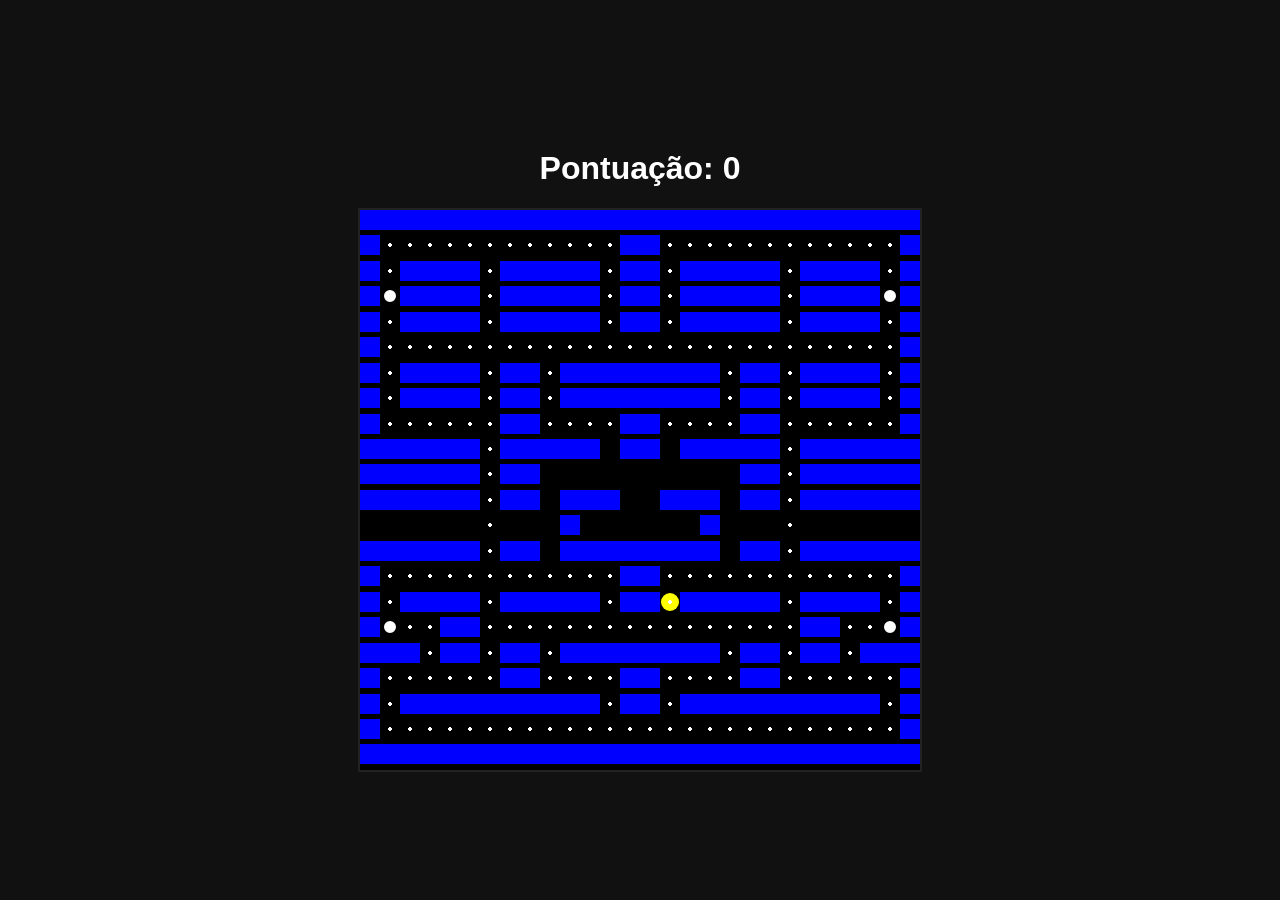
<file: index.html>
<!DOCTYPE html>
<html lang="pt-br">
<head>
    <meta charset="UTF-8">
    <title>Pac-Man Dev</title>
    <style>
        /* CSS INTEGRADO PARA NÃO TER ERRO */
        body {
            background-color: #111;
            display: flex;
            flex-direction: column;
            align-items: center;
            justify-content: center;
            height: 100vh;
            margin: 0;
            color: white;
            font-family: sans-serif;
        }

        .grid {
            display: flex;
            flex-wrap: wrap;
            width: 560px; /* 28 colunas * 20px */
            height: 560px;
            border: 2px solid #222;
            background-color: black;
        }

        /* Cada quadradinho do mapa */
        .grid div {
            width: 20px;
            height: 20px;
        }

        .wall { background-color: blue; }
        
        .pac-dot { 
            background-image: radial-gradient(white 2px, transparent 2px);
        }

        .pac-man { 
            background-color: yellow; 
            border-radius: 50%;
            /* Pequena animação para parecer que está olhando para o lado */
            transform: scale(0.9);
        }

        .power-pellet {
            background-color: white;
            border-radius: 50%;
            border: 4px solid black;
            box-sizing: border-box;
            animation: blink 0.5s infinite;
        }

        @keyframes blink {
            50% { opacity: 0; }
        }
    </style>
</head>
<body>

    <h1>Pontuação: <span id="score">0</span></h1>
    <div class="grid"></div>

    <script>
        // JAVASCRIPT INTEGRADO
        document.addEventListener('DOMContentLoaded', () => {
            const grid = document.querySelector('.grid');
            const scoreDisplay = document.getElementById('score');
            const width = 28; 
            let score = 0;

            // Mapa 28x28 (1 = Parede, 0 = Ponto, 4 = Vazio, 3 = Power)
            const layout = [
                1,1,1,1,1,1,1,1,1,1,1,1,1,1,1,1,1,1,1,1,1,1,1,1,1,1,1,1,
                1,0,0,0,0,0,0,0,0,0,0,0,0,1,1,0,0,0,0,0,0,0,0,0,0,0,0,1,
                1,0,1,1,1,1,0,1,1,1,1,1,0,1,1,0,1,1,1,1,1,0,1,1,1,1,0,1,
                1,3,1,1,1,1,0,1,1,1,1,1,0,1,1,0,1,1,1,1,1,0,1,1,1,1,3,1,
                1,0,1,1,1,1,0,1,1,1,1,1,0,1,1,0,1,1,1,1,1,0,1,1,1,1,0,1,
                1,0,0,0,0,0,0,0,0,0,0,0,0,0,0,0,0,0,0,0,0,0,0,0,0,0,0,1,
                1,0,1,1,1,1,0,1,1,0,1,1,1,1,1,1,1,1,0,1,1,0,1,1,1,1,0,1,
                1,0,1,1,1,1,0,1,1,0,1,1,1,1,1,1,1,1,0,1,1,0,1,1,1,1,0,1,
                1,0,0,0,0,0,0,1,1,0,0,0,0,1,1,0,0,0,0,1,1,0,0,0,0,0,0,1,
                1,1,1,1,1,1,0,1,1,1,1,1,4,1,1,4,1,1,1,1,1,0,1,1,1,1,1,1,
                1,1,1,1,1,1,0,1,1,4,4,4,4,4,4,4,4,4,4,1,1,0,1,1,1,1,1,1,
                1,1,1,1,1,1,0,1,1,4,1,1,1,4,4,1,1,1,4,1,1,0,1,1,1,1,1,1,
                4,4,4,4,4,4,0,4,4,4,1,4,4,4,4,4,4,1,4,4,4,0,4,4,4,4,4,4,
                1,1,1,1,1,1,0,1,1,4,1,1,1,1,1,1,1,1,4,1,1,0,1,1,1,1,1,1,
                1,0,0,0,0,0,0,0,0,0,0,0,0,1,1,0,0,0,0,0,0,0,0,0,0,0,0,1,
                1,0,1,1,1,1,0,1,1,1,1,1,0,1,1,0,1,1,1,1,1,0,1,1,1,1,0,1,
                1,3,0,0,1,1,0,0,0,0,0,0,0,0,0,0,0,0,0,0,0,0,1,1,0,0,3,1,
                1,1,1,0,1,1,0,1,1,0,1,1,1,1,1,1,1,1,0,1,1,0,1,1,0,1,1,1,
                1,0,0,0,0,0,0,1,1,0,0,0,0,1,1,0,0,0,0,1,1,0,0,0,0,0,0,1,
                1,0,1,1,1,1,1,1,1,1,1,1,0,1,1,0,1,1,1,1,1,1,1,1,1,1,0,1,
                1,0,0,0,0,0,0,0,0,0,0,0,0,0,0,0,0,0,0,0,0,0,0,0,0,0,0,1,
                1,1,1,1,1,1,1,1,1,1,1,1,1,1,1,1,1,1,1,1,1,1,1,1,1,1,1,1
            ];

            const squares = [];

            function createBoard() {
                for (let i = 0; i < layout.length; i++) {
                    const square = document.createElement('div');
                    grid.appendChild(square);
                    squares.push(square);

                    if (layout[i] === 1) squares[i].classList.add('wall');
                    else if (layout[i] === 0) squares[i].classList.add('pac-dot');
                    else if (layout[i] === 3) squares[i].classList.add('power-pellet');
                }
            }
            createBoard();

            let pacmanCurrentIndex = 435; // Posição segura no mapa
            squares[pacmanCurrentIndex].classList.add('pac-man');

            function movePacman(e) {
                squares[pacmanCurrentIndex].classList.remove('pac-man');
                switch(e.key) {
                    case 'ArrowLeft':
                        if(pacmanCurrentIndex % width !== 0 && !squares[pacmanCurrentIndex -1].classList.contains('wall')) pacmanCurrentIndex -= 1;
                        break;
                    case 'ArrowUp':
                        if(pacmanCurrentIndex - width >= 0 && !squares[pacmanCurrentIndex -width].classList.contains('wall')) pacmanCurrentIndex -= width;
                        break;
                    case 'ArrowRight':
                        if(pacmanCurrentIndex % width < width -1 && !squares[pacmanCurrentIndex +1].classList.contains('wall')) pacmanCurrentIndex += 1;
                        break;
                    case 'ArrowDown':
                        if(pacmanCurrentIndex + width < width * width && !squares[pacmanCurrentIndex +width].classList.contains('wall')) pacmanCurrentIndex += width;
                        break;
                }
                squares[pacmanCurrentIndex].classList.add('pac-man');
                eatDot();
            }

            function eatDot() {
                if (squares[pacmanCurrentIndex].classList.contains('pac-dot')) {
                    score++;
                    scoreDisplay.innerHTML = score;
                    squares[pacmanCurrentIndex].classList.remove('pac-dot');
                }
            }

            document.addEventListener('keydown', movePacman);
        });
    </script>
</body>
</html>
</file>
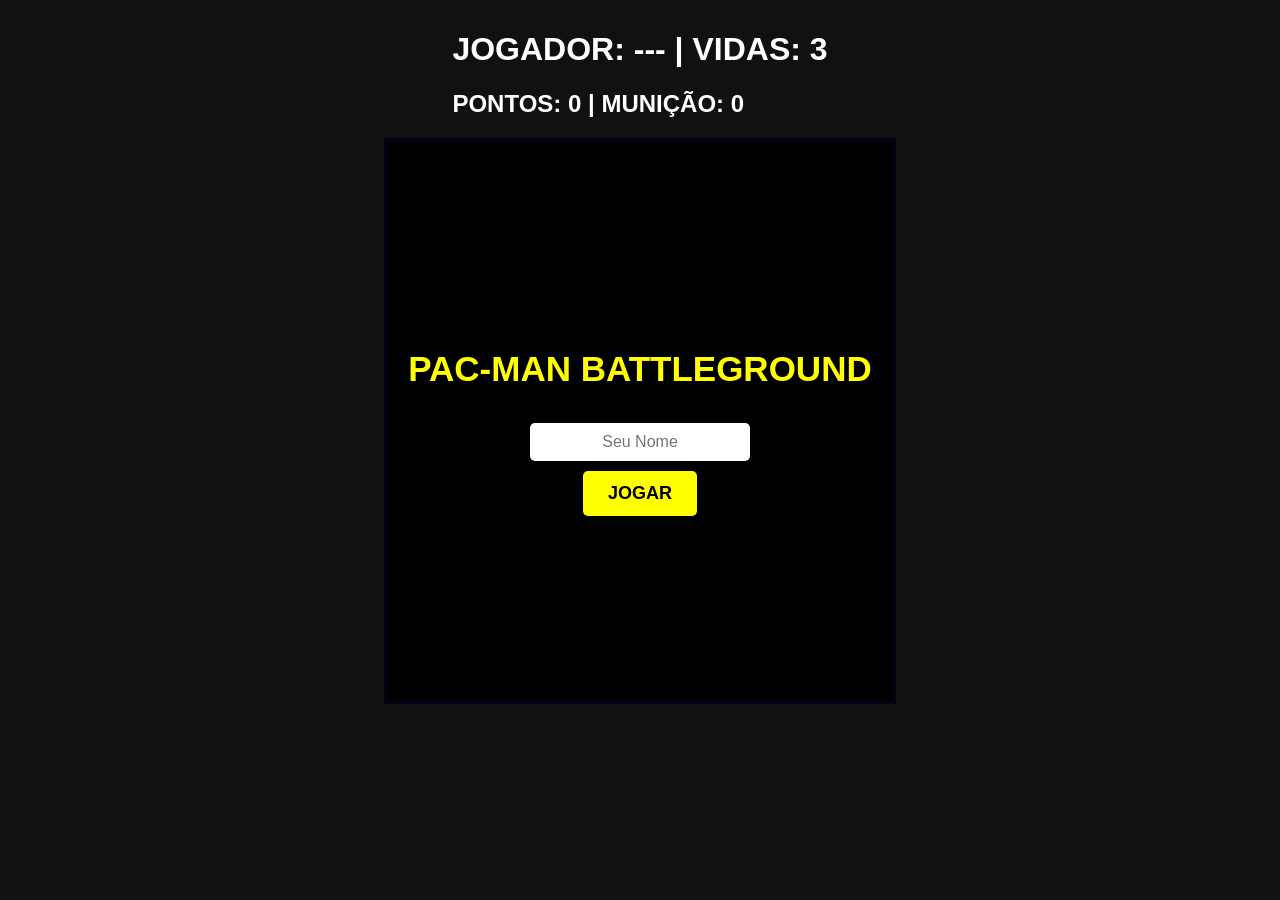
<file: pacman.html>
<!DOCTYPE html>

<html lang="pt-br">

<head>

    <meta charset="UTF-8">

    <title>Pac-Man Battleground</title>

    <style>

        body { background: #111; display: flex; flex-direction: column; align-items: center; color: white; font-family: sans-serif; margin: 0; padding-top: 10px; }

        .game-container { position: relative; }

        .grid {

            display: flex; flex-wrap: wrap;

            width: 504px; height: 558px;

            background: black; border: 4px solid #1919a6; box-sizing: content-box;

        }

        .grid div { width: 18px; height: 18px; box-sizing: border-box; display: flex; align-items: center; justify-content: center; }

       

        /* Telas de Overlay */

        .overlay {

            position: absolute; top: 0; left: 0; width: 100%; height: 100%;

            background: rgba(0, 0, 0, 0.9);

            display: flex; flex-direction: column; align-items: center; justify-content: center;

            z-index: 20; text-align: center;

        }

        input { padding: 10px; font-size: 16px; border-radius: 5px; border: none; margin: 10px; text-align: center; }

        .btn { background: yellow; padding: 12px 25px; border: none; border-radius: 5px; font-weight: bold; cursor: pointer; color: black; font-size: 18px; }



        /* Estilos Originais do Mapa */

        .wall { background: #1919a6; }

        .gate { background: #444; }

        .pac-dot { background-image: radial-gradient(circle, #ffb8ae 2px, transparent 2px); }

        .power-pellet { background: #ffb8ae; border-radius: 50%; transform: scale(0.7); animation: blink 0.3s infinite; }

       

        .pac-man { background: yellow; border-radius: 50%; width: 14px; height: 14px; z-index: 5; position: relative; }

        .pac-man.armed { animation: rave-glow 0.3s infinite linear; }



        @keyframes rave-glow {

            0% { filter: hue-rotate(0deg); box-shadow: 0 0 15px red; }

            100% { filter: hue-rotate(360deg); box-shadow: 0 0 15px red; }

        }



        /* Fantasmas Originais */

        .ghost { border-radius: 50% 50% 0 0; z-index: 4; width: 16px; height: 16px; }

        .blinky { background: red !important; }

        .pinky { background: #ffb8ff !important; }

        .inky { background: #00ffff !important; }

        .clyde { background: #ffb852 !important; }

        .scared-ghost { background: #2121ff !important; border: 1px solid white; }

       

        @keyframes blink { 50% { opacity: 0; } }

    </style>

</head>

<body>



    <div id="status">

        <h1>JOGADOR: <span id="ui-name">---</span> | VIDAS: <span id="ui-lives">3</span></h1>

        <h2>PONTOS: <span id="ui-score">0</span> | MUNIÇÃO: <span id="ui-ammo">0</span></h2>

    </div>



    <div class="game-container">

        <div id="start-screen" class="overlay">

            <h1 style="color: yellow; font-size: 35px;">PAC-MAN BATTLEGROUND</h1>

            <input type="text" id="player-name" placeholder="Seu Nome" maxlength="10">

            <button class="btn" onclick="startGame()">JOGAR</button>

        </div>



        <div id="end-screen" class="overlay" style="display: none;">

            <h2 id="end-msg" style="color: red; font-size: 30px;">GAME OVER</h2>

            <div id="leaderboard" style="margin: 20px; color: #ccc;"></div>

            <button class="btn" onclick="location.reload()">REJOGAR</button>

        </div>



        <div class="grid"></div>

    </div>



    <script>

        const music = new Audio('Caramella Girls - Caramelldansen HD Version (Swedish Original) Official - Caramella Girls (youtube)_[cut_17sec].mp3');

        music.loop = true;



        const grid = document.querySelector('.grid');

        const width = 28;

        let squares = [];

        let pacmanCurrentIndex = 658;

        let score = 0;

        let ammo = 0;

        let lives = 3;

        let direction = 0;

        let isGameOver = true;



        const layout = [

            1,1,1,1,1,1,1,1,1,1,1,1,1,1,1,1,1,1,1,1,1,1,1,1,1,1,1,1,

            1,0,0,0,0,0,0,0,0,0,0,0,0,1,1,0,0,0,0,0,0,0,0,0,0,0,0,1,

            1,0,1,1,1,1,0,1,1,1,1,1,0,1,1,0,1,1,1,1,1,0,1,1,1,1,0,1,

            1,3,1,1,1,1,0,1,1,1,1,1,0,1,1,0,1,1,1,1,1,0,1,1,1,1,3,1,

            1,0,1,1,1,1,0,1,1,1,1,1,0,1,1,0,1,1,1,1,1,0,1,1,1,1,0,1,

            1,0,0,0,0,0,0,0,0,0,0,0,0,0,0,0,0,0,0,0,0,0,0,0,0,0,0,1,

            1,0,1,1,1,1,0,1,1,0,1,1,1,1,1,1,1,1,0,1,1,0,1,1,1,1,0,1,

            1,0,1,1,1,1,0,1,1,0,1,1,1,1,1,1,1,1,0,1,1,0,1,1,1,1,0,1,

            1,0,0,0,0,0,0,1,1,0,0,0,0,1,1,0,0,0,0,1,1,0,0,0,0,0,0,1,

            1,1,1,1,1,1,0,1,1,1,1,1,4,1,1,4,1,1,1,1,1,0,1,1,1,1,1,1,

            1,1,1,1,1,1,0,1,1,4,4,4,4,2,2,4,4,4,4,1,1,0,1,1,1,1,1,1,

            1,1,1,1,1,1,0,1,1,4,1,1,1,4,4,1,1,1,4,1,1,0,1,1,1,1,1,1,

            1,1,1,1,1,1,0,1,1,4,1,4,4,4,4,4,4,1,4,1,1,0,1,1,1,1,1,1,

            4,4,4,4,4,4,0,4,4,4,1,4,4,4,4,4,4,1,4,4,4,0,4,4,4,4,4,4,

            1,1,1,1,1,1,0,1,1,4,1,4,4,4,4,4,4,1,4,1,1,0,1,1,1,1,1,1,

            1,1,1,1,1,1,0,1,1,4,1,1,1,1,1,1,1,1,4,1,1,0,1,1,1,1,1,1,

            1,1,1,1,1,1,0,1,1,4,4,4,4,4,4,4,4,4,4,1,1,0,1,1,1,1,1,1,

            1,1,1,1,1,1,0,1,1,4,1,1,1,1,1,1,1,1,4,1,1,0,1,1,1,1,1,1,

            1,1,1,1,1,1,0,1,1,4,1,1,1,1,1,1,1,1,4,1,1,0,1,1,1,1,1,1,

            1,0,0,0,0,0,0,0,0,0,0,0,0,1,1,0,0,0,0,0,0,0,0,0,0,0,0,1,

            1,0,1,1,1,1,0,1,1,1,1,1,0,1,1,0,1,1,1,1,1,0,1,1,1,1,0,1,

            1,0,1,1,1,1,0,1,1,1,1,1,0,1,1,0,1,1,1,1,1,0,1,1,1,1,0,1,

            1,3,0,0,1,1,0,0,0,0,0,0,0,0,0,0,0,0,0,0,0,0,1,1,0,0,3,1,

            1,1,1,0,1,1,0,1,1,0,1,1,1,1,1,1,1,1,0,1,1,0,1,1,0,1,1,1,

            1,1,1,0,1,1,0,1,1,0,1,1,1,1,1,1,1,1,0,1,1,0,1,1,0,1,1,1,

            1,0,0,0,0,0,0,1,1,0,0,0,0,1,1,0,0,0,0,1,1,0,0,0,0,0,0,1,

            1,0,1,1,1,1,1,1,1,1,1,1,0,1,1,0,1,1,1,1,1,1,1,1,1,1,0,1,

            1,0,1,1,1,1,1,1,1,1,1,1,0,1,1,0,1,1,1,1,1,1,1,1,1,1,0,1,

            1,0,0,0,0,0,0,0,0,0,0,0,0,0,0,0,0,0,0,0,0,0,0,0,0,0,0,1,

            1,1,1,1,1,1,1,1,1,1,1,1,1,1,1,1,1,1,1,1,1,1,1,1,1,1,1,1

        ];



        function createBoard() {

            grid.innerHTML = '';

            squares = [];

            layout.forEach(value => {

                const square = document.createElement('div');

                grid.appendChild(square);

                squares.push(square);

                if(value === 1) square.classList.add('wall');

                if(value === 2) square.classList.add('gate');

                if(value === 0) square.classList.add('pac-dot');

                if(value === 3) square.classList.add('power-pellet');

            });

        }



        function startGame() {

            const name = document.getElementById('player-name').value || "Player";

            document.getElementById('ui-name').innerText = name;

            document.getElementById('start-screen').style.display = 'none';

            isGameOver = false;

            createBoard();

            resetPositions();

            gameLoop();

        }



        function resetPositions() {

            squares[pacmanCurrentIndex].classList.remove('pac-man', 'armed');

            pacmanCurrentIndex = 658;

            direction = 0;

            ghosts.forEach(ghost => {

                squares[ghost.currentIndex].classList.remove(ghost.className, 'ghost', 'scared-ghost');

                ghost.currentIndex = ghost.startIndex;

            });

        }



        document.addEventListener('keydown', e => {

            if(isGameOver) return;

            if(e.key === 'ArrowLeft') direction = -1;

            if(e.key === 'ArrowUp') direction = -width;

            if(e.key === 'ArrowRight') direction = 1;

            if(e.key === 'ArrowDown') direction = width;

        });



        function movePacman() {

            if(isGameOver || direction === 0) return;

            const nextIdx = pacmanCurrentIndex + direction;

            if(!squares[nextIdx].classList.contains('wall') && !squares[nextIdx].classList.contains('gate')) {

                squares[pacmanCurrentIndex].classList.remove('pac-man', 'armed');

                pacmanCurrentIndex = nextIdx;

               

                if(squares[pacmanCurrentIndex].classList.contains('pac-dot')) {

                    score++;

                    squares[pacmanCurrentIndex].classList.remove('pac-dot');

                }

                if(squares[pacmanCurrentIndex].classList.contains('power-pellet')) {

                    score += 10; ammo += 5;

                    squares[pacmanCurrentIndex].classList.remove('power-pellet');

                    music.play().catch(() => {});

                    ghosts.forEach(g => g.isScared = true);

                    setTimeout(() => { ghosts.forEach(g => g.isScared = false); music.pause(); }, 8000);

                }

            }

            squares[pacmanCurrentIndex].classList.add('pac-man');

            if(ammo > 0) squares[pacmanCurrentIndex].classList.add('armed');

            updateUI();

            checkCollisions();

        }



        class Ghost {

            constructor(className, startIndex, speed) {

                this.className = className;

                this.startIndex = startIndex;

                this.currentIndex = startIndex;

                this.speed = speed;

                this.isScared = false;

            }

        }



        const ghosts = [

            new Ghost('blinky', 321, 200),

            new Ghost('pinky', 322, 220),

            new Ghost('inky', 350, 240),

            new Ghost('clyde', 351, 260)

        ];



        function moveGhost(ghost) {

            const directions = [-1, 1, width, -width];

            let ghostDir = directions[Math.floor(Math.random() * 4)];

           

            ghost.timerId = setInterval(() => {

                if(isGameOver) return;

                if(!squares[ghost.currentIndex + ghostDir].classList.contains('wall')) {

                    squares[ghost.currentIndex].classList.remove(ghost.className, 'ghost', 'scared-ghost');

                    ghost.currentIndex += ghostDir;

                    squares[ghost.currentIndex].classList.add('ghost', ghost.className);

                    if(ghost.isScared) squares[ghost.currentIndex].classList.add('scared-ghost');

                } else {

                    ghostDir = directions[Math.floor(Math.random() * 4)];

                }

                checkCollisions();

            }, ghost.speed);

        }



        function checkCollisions() {

            ghosts.forEach(ghost => {

                if(ghost.currentIndex === pacmanCurrentIndex) {

                    if(ghost.isScared) {

                        score += 100;

                        squares[ghost.currentIndex].classList.remove(ghost.className, 'ghost', 'scared-ghost');

                        ghost.currentIndex = ghost.startIndex;

                    } else {

                        lives--;

                        if(lives <= 0) endGame();

                        else { resetPositions(); alert("Perdeu uma vida!"); }

                    }

                }

            });

        }



        function updateUI() {

            document.getElementById('ui-score').innerText = score;

            document.getElementById('ui-lives').innerText = lives;

            document.getElementById('ui-ammo').innerText = ammo;

        }



        function endGame() {

            isGameOver = true;

            ghosts.forEach(g => clearInterval(g.timerId));

            saveScore();

            document.getElementById('end-screen').style.display = 'flex';

            showLeaderboard();

        }



        function saveScore() {

            const name = document.getElementById('ui-name').innerText;

            let history = JSON.parse(localStorage.getItem('pac_leaderboard') || "[]");

            history.push({name, score});

            history.sort((a,b) => b.score - a.score);

            localStorage.setItem('pac_leaderboard', JSON.stringify(history.slice(0, 5)));

        }



        function showLeaderboard() {

            let history = JSON.parse(localStorage.getItem('pac_leaderboard') || "[]");

            let html = "<b>TOP 5 RANKING:</b><br>";

            history.forEach((s, i) => html += `${i+1}. ${s.name}: ${s.score}<br>`);

            document.getElementById('leaderboard').innerHTML = html;

        }



        function gameLoop() {

            setInterval(movePacman, 150);

            ghosts.forEach(moveGhost);

        }

    </script>

</body>

</html>
</file>
